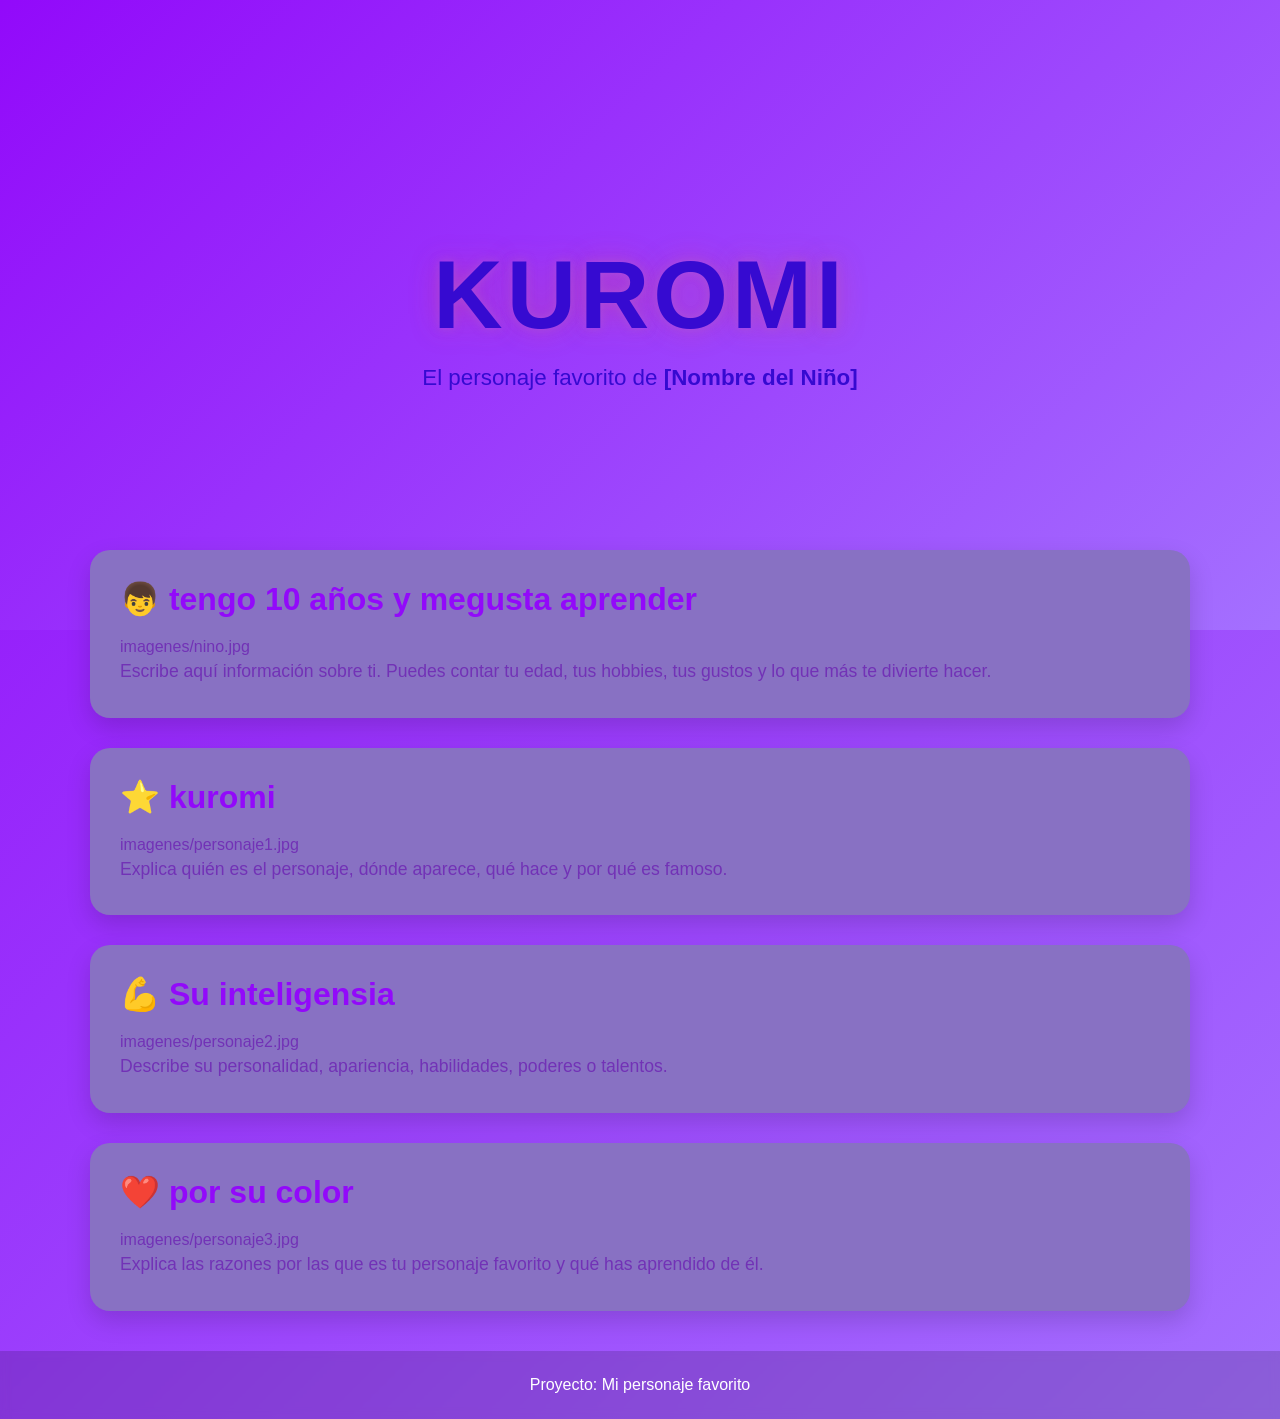
<file: docs/personajeFavorito/index.html>
<!DOCTYPE html>
<html lang="es">

<head>
    <meta charset="UTF-8">
    <meta name="viewport" content="width=device-width, initial-scale=1.0">
    <title>mi personaje favorito es kuromi
        
    </title>
    <link rel="stylesheet" href="style.css">
</head>

<body>

    <header class="hero">
        <div class="hero-content">
            <h1>kuromi</h1>
            <p>El personaje favorito de <strong>[Nombre del Niño]</strong></p>
        </div>
    </header>

    <main>

        <section class="card">
            <h2>👦 tengo 10 años y megusta aprender</h2>
            imagenes/nino.jpg

            <p>
                Escribe aquí información sobre ti.
                Puedes contar tu edad, tus hobbies,
                tus gustos y lo que más te divierte hacer.
            </p>
        </section>

        <section class="card">
            <h2>⭐ kuromi</h2>
            imagenes/personaje1.jpg

            <p>
                Explica quién es el personaje, dónde aparece,
                qué hace y por qué es famoso.
            </p>
        </section>

        <section class="card">
            <h2>💪 Su inteligensia</h2>
            imagenes/personaje2.jpg

            <p>
                Describe su personalidad, apariencia,
                habilidades, poderes o talentos.
            </p>
        </section>

        <section class="card">
            <h2>❤️ por su color</h2>
            imagenes/personaje3.jpg

            <p>
                Explica las razones por las que es tu personaje favorito
                y qué has aprendido de él.
            </p>
        </section>

    </main>

    <footer>
        <p>Proyecto: Mi personaje favorito</p>
    </footer>

</body>

</html>
</file>
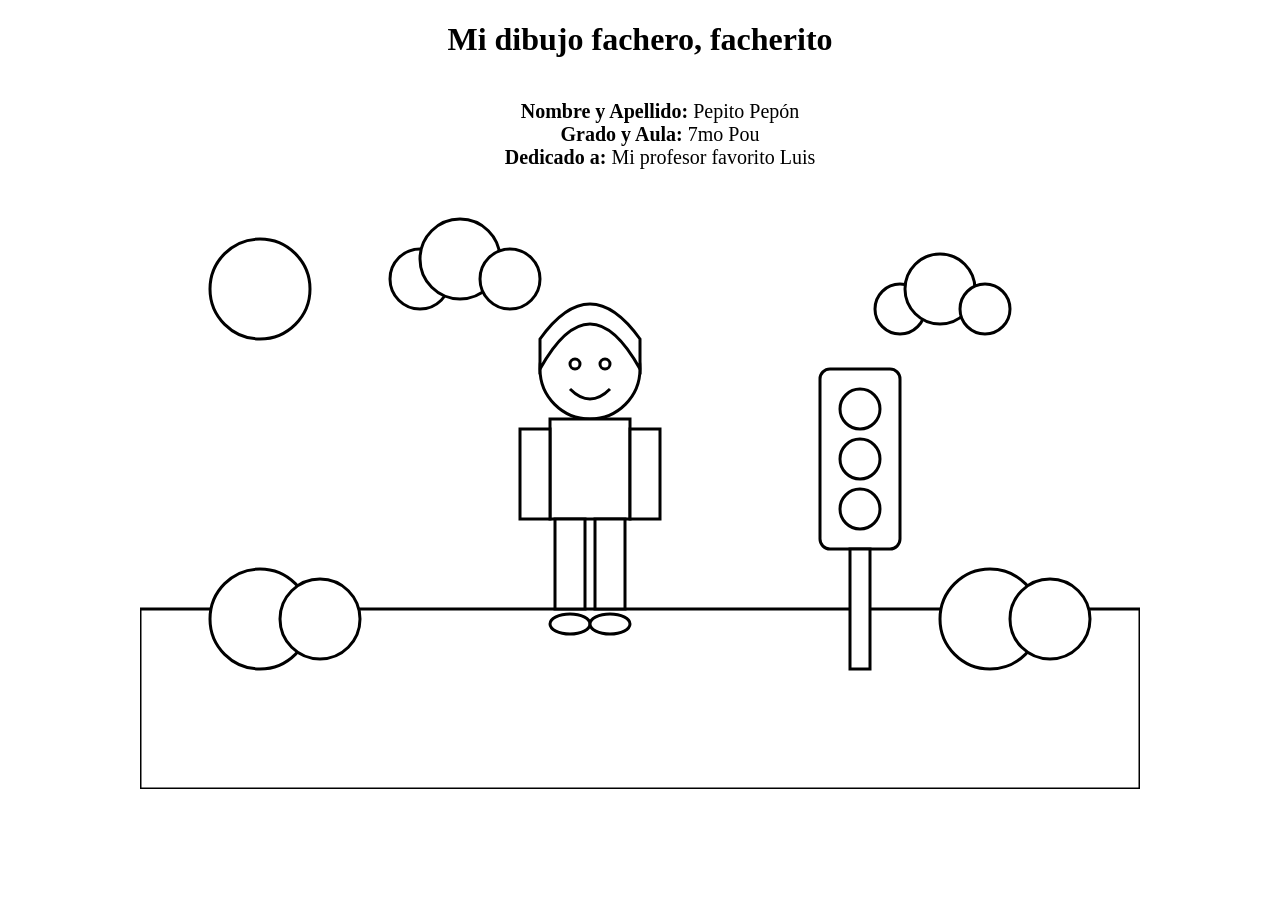
<file: docs/semaforoRGB/index.html>
<!DOCTYPE html>
<html lang="es">
<head>
    <meta charset="UTF-8">
    <title>Dibujo para colorear</title>
    <link rel="stylesheet" href="estilos.css">
</head>
<body>
<h1>Mi dibujo fachero, facherito</h1>
<ul>
  <li><strong>Nombre y Apellido:</strong> Pepito Pepón</li>
  <li><strong>Grado y Aula:</strong> 7mo Pou</li>
  <li><strong>Dedicado a:</strong> Mi profesor favorito Luis</li>
</ul>
<svg viewBox="0 0 1000 600" class="dibujo cielo">

    <!-- Sol -->
    <circle class="sol" cx="120" cy="100" r="50"/>

    <!-- Nubes -->
    <g class="nube">
        <circle class="nube-cuerpo" cx="280" cy="90" r="30"/>
        <circle class="nube-cuerpo" cx="320" cy="70" r="40"/>
        <circle class="nube-cuerpo" cx="370" cy="90" r="30"/>
    </g>

    <g class="nube">
        <circle class="nube-cuerpo" cx="760" cy="120" r="25"/>
        <circle class="nube-cuerpo" cx="800" cy="100" r="35"/>
        <circle class="nube-cuerpo" cx="845" cy="120" r="25"/>
    </g>

    <!-- Césped -->
    <rect class="cesped" x="0" y="420" width="1000" height="180"/>

    <!-- Arbustos -->
    <circle class="arbusto" cx="120" cy="430" r="50"/>
    <circle class="arbusto" cx="180" cy="430" r="40"/>

    <circle class="arbusto" cx="850" cy="430" r="50"/>
    <circle class="arbusto" cx="910" cy="430" r="40"/>

    <!-- Semáforo -->
    <g class="semaforo">

        <rect class="cuerpo-semaforo"
              x="680"
              y="180"
              width="80"
              height="180"
              rx="10"/>

        <circle class="luz-roja"
                cx="720"
                cy="220"
                r="20"/>

        <circle class="luz-amarilla"
                cx="720"
                cy="270"
                r="20"/>

        <circle class="luz-verde"
                cx="720"
                cy="320"
                r="20"/>

        <rect class="palo-semaforo"
              x="710"
              y="360"
              width="20"
              height="120"/>

    </g>

    <!-- Persona -->

    <!-- Cabeza -->
    <circle class="piel"
            cx="450"
            cy="180"
            r="50"/>

    <!-- Cabello -->
    <path class="cabello"
          d="M400 180
             Q450 90 500 180
             L500 150
             Q450 80 400 150 Z"/>

    <!-- Ojos -->
    <circle class="ojo"
            cx="435"
            cy="175"
            r="5"/>

    <circle class="ojo"
            cx="465"
            cy="175"
            r="5"/>

    <!-- Sonrisa -->
    <path class="boca"
          d="M430 200 Q450 220 470 200"/>

    <!-- Polo -->
    <rect class="polo"
          x="410"
          y="230"
          width="80"
          height="100"/>

    <!-- Brazos -->
    <rect class="piel"
          x="380"
          y="240"
          width="30"
          height="90"/>

    <rect class="piel"
          x="490"
          y="240"
          width="30"
          height="90"/>

    <!-- Pantalón -->
    <rect class="pantalon"
          x="415"
          y="330"
          width="30"
          height="90"/>

    <rect class="pantalon"
          x="455"
          y="330"
          width="30"
          height="90"/>

    <!-- Zapatos -->
    <ellipse class="zapato"
             cx="430"
             cy="435"
             rx="20"
             ry="10"/>

    <ellipse class="zapato"
             cx="470"
             cy="435"
             rx="20"
             ry="10"/>

</svg>

</body>
</html>
</file>
<file: docs/personajeFavorito/style.css>
/*======================================
  PALETA DE COLORES
======================================*/
:root {
    --color-primario: #9209fa;
    --color-secundario: #a470ff;
}

/*======================================
  CONFIGURACIÓN GENERAL
======================================*/
* {
    margin: 0;
    padding: 0;
    box-sizing: border-box;
}

body {
    font-family: "Segoe UI", Arial, sans-serif;

    background: linear-gradient(
        135deg,
        var(--color-primario),
        var(--color-secundario)
    );

    min-height: 100vh;
    color: #7232b6;
}

/*======================================
  HERO
======================================*/
.hero {
    height: 70vh;

    display: flex;
    justify-content: center;
    align-items: center;

    text-align: center;

    background: linear-gradient(
        135deg,
        var(--color-primario),
        var(--color-secundario)
    );

    color: rgb(54, 10, 209);
}

.hero-content {
    animation: aparecer 1.5s ease;
}

.hero h1 {
    font-size: clamp(3rem, 8vw, 6rem);
    letter-spacing: 4px;
    text-transform: uppercase;

    text-shadow:
        0 0 10px rgba(177, 96, 204, 0.5),
        0 0 30px rgba(241, 67, 67, 0.3);

    animation: flotar 3s ease-in-out infinite;
}

.hero p {
    font-size: 1.4rem;
    margin-top: 15px;
}

/*======================================
  CONTENEDOR
======================================*/
main {
    width: 90%;
    max-width: 1100px;

    margin: -80px auto 40px;
}

/*======================================
  TARJETAS
======================================*/
.card {
    background: rgb(136, 113, 195);

    margin-bottom: 30px;
    padding: 30px;

    border-radius: 20px;

    box-shadow: 0 10px 25px rgba(0,0,0,.15);

    transition: .3s;
}

.card:hover {
    transform: translateY(-8px);
}

.card h2 {
    color: var(--color-primario);
    margin-bottom: 20px;
    font-size: 2rem;
}

.card img {
    width: 100%;
    max-width: 450px;

    display: block;
    margin: 20px auto;

    border-radius: 15px;

    transition: .4s;
}

.card img:hover {
    transform: scale(1.05);
}

.card p {
    font-size: 1.1rem;
    line-height: 1.8;
}

/*======================================
  FOOTER
======================================*/
footer {
    text-align: center;

    padding: 25px;

    color: white;

    background: rgba(0,0,0,.15);

    backdrop-filter: blur(5px);
}

/*======================================
  ANIMACIONES
======================================*/
@keyframes aparecer {
    from {
        opacity: 0;
        transform: translateY(40px);
    }

    to {
        opacity: 1;
        transform: translateY(0);
    }
}

@keyframes flotar {
    0% {
        transform: translateY(0);
    }

    50% {
        transform: translateY(-10px);
    }

    100% {
        transform: translateY(0);
    }
}

/*======================================
  RESPONSIVE
======================================*/
@media (max-width: 768px) {

    .hero {
        height: 55vh;
    }

    .hero p {
        font-size: 1rem;
    }

    .card {
        padding: 20px;
    }

    .card h2 {
        font-size: 1.5rem;
    }
}
</file>
<file: docs/semaforoRGB/estilos.css>
body{
    margin:0;
    display:flex;
    justify-content:center;
    background:white;
    flex-direction: column;
    align-items: center;

}
h1 {
  text-align: center;
}
ul {
  list-style-type: none;
  display: flex;
  flex-direction: column;
  align-items: center;
  font-size: 20px;
}
.dibujo{
    width:1000px;
}

.cielo,
.sol,
.nube-cuerpo,
.cesped,
.arbusto,
.cuerpo-semaforo,
.luz-roja,
.luz-amarilla,
.luz-verde,
.palo-semaforo,
.piel,
.cabello,
.ojo,
.polo,
.pantalon,
.zapato{
    fill:white;
    stroke:black;
    stroke-width:3;
}
</file>
